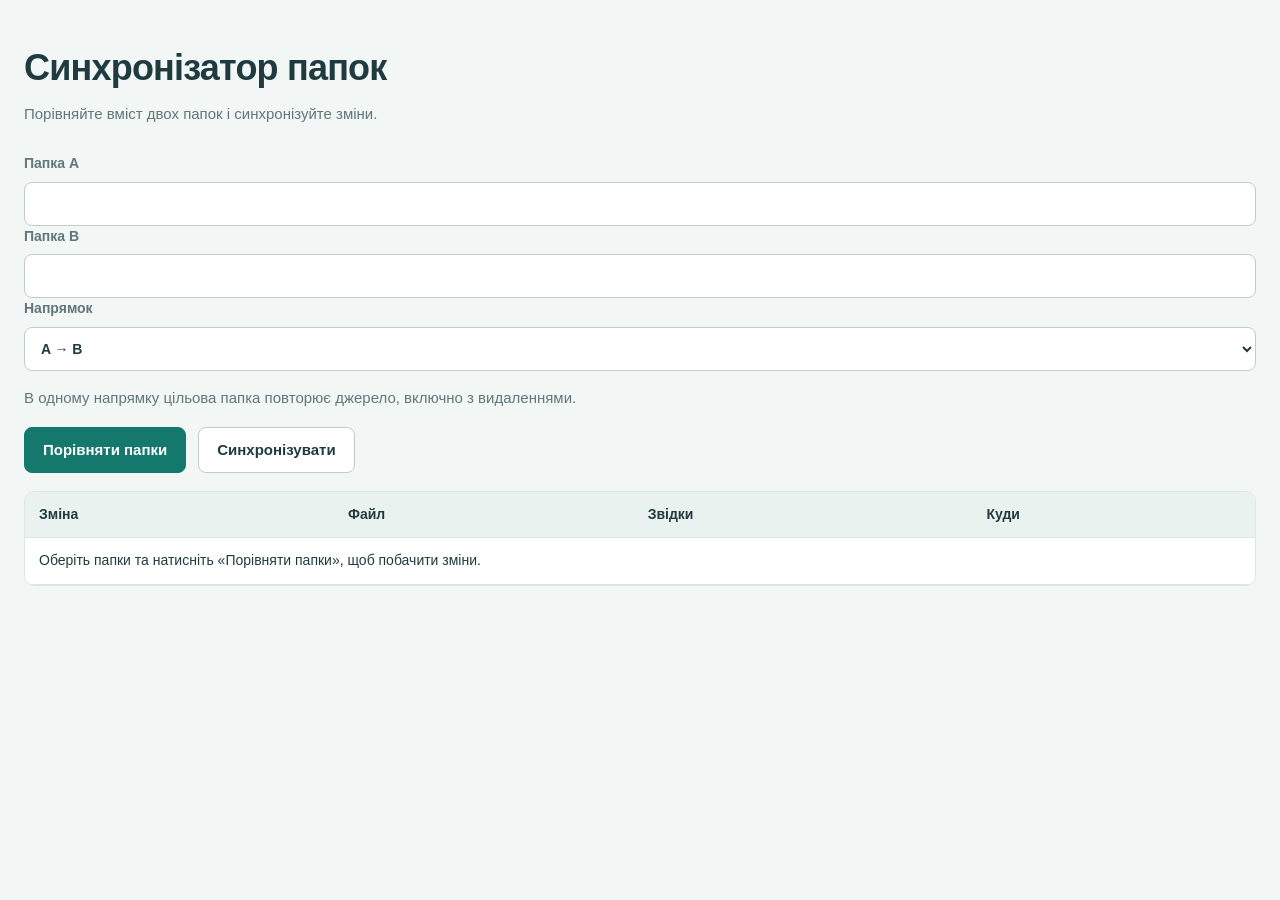
<file: src/lab1/Task1/FolderSync.Front/index.html>
<!DOCTYPE html>
<html lang="uk">
<head><link rel="icon" href="data:,"><meta charset="UTF-8"><meta name="viewport" content="width=device-width, initial-scale=1"><title>Синхронізатор папок</title><link rel="stylesheet" href="style.css"></head>
<body>
<h1>Синхронізатор папок</h1><p class="intro">Порівняйте вміст двох папок і синхронізуйте зміни.</p>
<form id="syncForm">
<label class="wide">Папка A <input class="wide" id="source" type="text" required></label>
<label class="wide">Папка B <input class="wide" id="target" type="text" required></label>
<label>Напрямок <select id="direction"><option value="SourceToTarget">A → B</option><option value="TargetToSource">B → A</option><option value="Bidirectional">A ↔ B (об’єднання, новіший файл)</option></select></label>
</div><p>В одному напрямку цільова папка повторює джерело, включно з видаленнями.</p>
<div class="actions"><button type="submit">Порівняти папки</button><button type="button" id="execute">Синхронізувати</button></div>
</fieldset>
</form>
<output id="status" role="status"></output>
<div class="scroll"><table><thead><tr><th>Зміна</th><th>Файл</th><th>Звідки</th><th>Куди</th></tr></thead><tbody id="changes"><tr><td colspan="4">Оберіть папки та натисніть «Порівняти папки», щоб побачити зміни.</td></tr></tbody></table></div>
<script src="main.js"></script>
</body></html>
</file>
<file: src/lab1/Task1/FolderSync.Front/style.css>
:root { color-scheme: light; --accent: #14786c; --ink: #203b40; --muted: #60777b; --line: #dce6e5; }
* { box-sizing: border-box; }
body { margin: 0 auto; padding: 40px 24px; max-width: 1440px; font: 15px/1.55 "Segoe UI", Arial, sans-serif; color: var(--ink); background: #f2f6f5; }
h1 { margin: 0 0 6px; font-size: clamp(26px, 4vw, 36px); letter-spacing: -.8px; }
h2 { margin: 0 0 20px; font-size: 21px; }
.intro { margin: 0 0 28px; color: var(--muted); }
section, fieldset { min-width: 0; margin: 20px 0; padding: 28px; border: 1px solid var(--line); border-radius: 16px; background: #fff; }
legend { padding: 0 8px; font-weight: 650; }
label { display: flex; flex-direction: column; gap: 7px; min-width: 0; color: var(--muted); font-size: 14px; font-weight: 600; }
input, select, button, textarea { font: inherit; min-width: 0; max-width: 100%; border-radius: 8px; }
input, select, textarea { width: 100%; min-height: 44px; padding: 10px 12px; border: 1px solid #bdcecc; background: white; color: var(--ink); }
input[type=file] { padding: 8px; }
input::file-selector-button { margin-right: 12px; padding: 5px 12px; border: 0; border-radius: 5px; background: #e6f2ef; color: #155e55; cursor: pointer; }
button { min-height: 44px; padding: 10px 18px; border: 1px solid #bdcecc; background: white; color: var(--ink); cursor: pointer; font-weight: 600; }
button:hover { background: #eaf4f1; border-color: var(--accent); }
button.primary, button[type=submit], #import, #draw { color: white; background: var(--accent); border-color: var(--accent); }
button:disabled { opacity: .45; cursor: default; }
:focus-visible { outline: 3px solid #55b5a5; outline-offset: 3px; }
nav { display: flex; gap: 8px; flex-wrap: wrap; padding: 8px; background: #e5edeb; border-radius: 12px; margin-top: 24px; }
nav button { border-color: transparent; background: transparent; }
nav button[aria-selected=true] { background: white; color: #11685d; box-shadow: 0 2px 5px #203b4010; }
.form-grid, #filters, #reportForm, #months { display: grid; grid-template-columns: repeat(auto-fit, minmax(min(100%, 210px), 1fr)); gap: 18px; align-items: end; }
#filters { padding: 20px; margin-bottom: 22px; background: #f4f8f7; border: 1px solid var(--line); border-radius: 12px; }
.actions, .toolbar, .pagination { display: flex; flex-wrap: wrap; align-items: end; gap: 12px; margin: 18px 0; }
.toolbar > label { flex: 1 1 240px; }
.pagination { justify-content: center; align-items: center; }
.file-block + .file-block { border-top: 1px solid var(--line); margin-top: 28px; padding-top: 24px; }
.file-block h2 { margin-bottom: 8px; }
p { color: var(--muted); }
.scroll { max-width: 100%; overflow: auto; max-height: 560px; border: 1px solid var(--line); border-radius: 10px; background: white; margin: 18px 0 28px; }
table { border-collapse: separate; border-spacing: 0; width: 100%; font-size: 14px; }
td, th { padding: 12px 14px; text-align: left; white-space: nowrap; border-bottom: 1px solid var(--line); }
th { position: sticky; top: 0; background: #eaf2f0; font-weight: 650; z-index: 1; }
tbody tr:nth-child(even) { background: #f8faf9; }
td button { min-height: 34px; padding: 5px 10px; font-size: 13px; }
output, footer { display: block; padding: 12px 0; white-space: pre-wrap; overflow-wrap: anywhere; color: var(--muted); }
output:empty { display: none; }
output.error { color: #ae3030; }
#summary { padding: 16px; border-radius: 10px; background: #eaf4f0; color: #24594f; }
img { display: block; max-width: 100%; margin-top: 24px; border-radius: 10px; }
dialog { width: min(920px, calc(100% - 24px)); max-height: 90vh; padding: 28px; border: 1px solid var(--line); border-radius: 16px; }
dialog::backdrop { background: #16363080; }
#editForm > label { margin-bottom: 16px; }
footer { margin-top: 24px; border-top: 1px solid var(--line); font-size: 13px; }
[hidden] { display: none !important; }
@media (max-width: 600px) { body { padding: 24px 14px; } section, fieldset { padding: 18px; } nav button { flex: 1 1 40%; } .actions button { flex: 1 1 auto; } }
</file>
